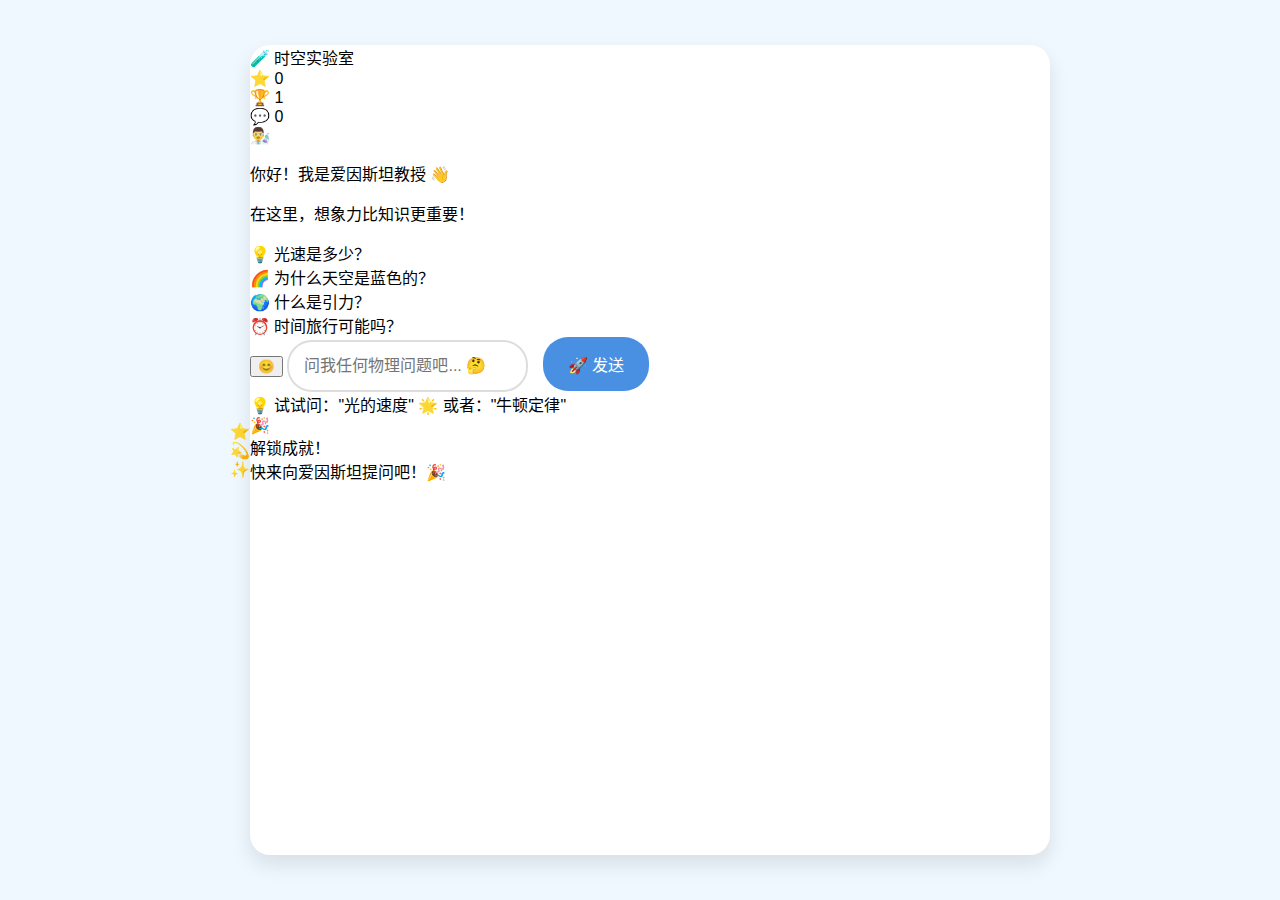
<file: templates/index.html>
<!DOCTYPE html>
<html lang="zh-CN">
<head>
    <meta charset="UTF-8">
    <meta name="viewport" content="width=device-width, initial-scale=1.0">
    <title>爱因斯坦的时空实验室 🚀</title>
    <link rel="stylesheet" href="/static/style.css">
</head>
<body>
    <!-- 背景动画元素 -->
    <div class="bg-animations">
        <div class="floating-particle"></div>
        <div class="floating-particle"></div>
        <div class="floating-particle"></div>
        <div class="floating-star">⭐</div>
        <div class="floating-star">💫</div>
        <div class="floating-star">✨</div>
    </div>

    <div class="container">
        <!-- 顶部导航栏 -->
        <div class="nav-bar">
            <div class="logo">
                <span class="logo-icon">🧪</span>
                <span class="logo-text">时空实验室</span>
            </div>
            <div class="user-stats">
                <div class="stat-item">
                    <span class="stat-icon">⭐</span>
                    <span id="points">0</span>
                </div>
                <div class="stat-item">
                    <span class="stat-icon">🏆</span>
                    <span id="level">1</span>
                </div>
                <div class="stat-item">
                    <span class="stat-icon">💬</span>
                    <span id="question-count">0</span>
                </div>
            </div>
        </div>

        <!-- 主聊天区域 -->
        <div class="chat-container">
            <!-- 爱因斯坦头像和欢迎区 -->
            <div class="einstein-section">
                <div class="einstein-avatar">
                    <div class="avatar-circle">
                        <span class="avatar-emoji">👨‍🔬</span>
                    </div>
                    <div class="avatar-status online"></div>
                </div>
                <div class="welcome-bubble">
                    <p class="welcome-text">你好！我是爱因斯坦教授 👋</p>
                    <p class="welcome-subtext">在这里，想象力比知识更重要！</p>
                </div>
            </div>

            <!-- 聊天消息区域 -->
            <div class="chat-messages" id="chat-messages">
                <!-- 初始提示卡片 -->
                <div class="tip-cards">
                    <div class="tip-card" onclick="askQuestion('光速是多少？')">
                        <span class="tip-icon">💡</span>
                        <span>光速是多少？</span>
                    </div>
                    <div class="tip-card" onclick="askQuestion('为什么天空是蓝色的？')">
                        <span class="tip-icon">🌈</span>
                        <span>为什么天空是蓝色的？</span>
                    </div>
                    <div class="tip-card" onclick="askQuestion('什么是引力？')">
                        <span class="tip-icon">🌍</span>
                        <span>什么是引力？</span>
                    </div>
                    <div class="tip-card" onclick="askQuestion('时间旅行可能吗？')">
                        <span class="tip-icon">⏰</span>
                        <span>时间旅行可能吗？</span>
                    </div>
                </div>
            </div>

            <!-- 输入区域 -->
            <div class="chat-input-area">
                <div class="input-container">
                    <button class="fun-button" id="emoji-btn" title="表情">😊</button>
                    <input
                        type="text"
                        id="user-input"
                        placeholder="问我任何物理问题吧... 🤔"
                        autocomplete="off"
                    >
                    <button class="send-button" id="send-button">
                        <span class="send-icon">🚀</span>
                        <span class="send-text">发送</span>
                    </button>
                </div>
                <div class="input-hints">
                    <span class="hint-item">💡 试试问："光的速度"</span>
                    <span class="hint-item">🌟 或者："牛顿定律"</span>
                </div>
            </div>
        </div>

        <!-- 成就弹窗 -->
        <div class="achievement-popup" id="achievement-popup">
            <div class="achievement-content">
                <div class="achievement-icon">🎉</div>
                <div class="achievement-title">解锁成就！</div>
                <div class="achievement-desc" id="achievement-desc"></div>
            </div>
        </div>
    </div>

    <!-- 加载动画 -->
    <div class="loading-overlay" id="loading-overlay" style="display: none;">
        <div class="loading-spinner">
            <div class="atom">
                <div class="electron"></div>
                <div class="electron"></div>
                <div class="electron"></div>
            </div>
            <p class="loading-text">爱因斯坦正在思考中...</p>
        </div>
    </div>

    <script src="/static/script.js"></script>
</body>
</html>
</file>
<file: static/style.css>
/* General body styling */
body {
    font-family: 'Comic Sans MS', cursive, sans-serif;
    background-color: #f0f8ff; /* Light blue background */
    margin: 0;
    display: flex;
    justify-content: center;
    align-items: center;
    height: 100vh;
}

/* Main container for the chat application */
.container {
    width: 90%;
    max-width: 800px;
    height: 90vh;
    background-color: #ffffff;
    border-radius: 20px;
    box-shadow: 0 10px 20px rgba(0, 0, 0, 0.1);
    display: flex;
    flex-direction: column;
    overflow: hidden;
}

/* Header section with title and avatar */
.header {
    display: flex;
    align-items: center;
    padding: 20px;
    background-color: #4a90e2; /* Bright blue header */
    color: white;
    border-bottom: 2px solid #357abd;
}

.avatar {
    width: 80px;
    height: 80px;
    border-radius: 50%;
    border: 3px solid white;
    margin-right: 20px;
}

.header h1 {
    font-size: 28px;
    margin: 0;
}

/* Chat window where messages are displayed */
.chat-window {
    flex-grow: 1;
    display: flex;
    flex-direction: column;
    padding: 20px;
    overflow-y: auto; /* Allows scrolling through messages */
}

/* Styling for the messages container */
.chat-messages {
    flex-grow: 1;
    display: flex;
    flex-direction: column;
    gap: 15px; /* Space between messages */
}

/* Individual message styling */
.message {
    display: flex;
    align-items: flex-start;
    max-width: 80%;
    padding: 15px;
    border-radius: 15px;
    line-height: 1.5;
}

/* User's message styling */
.user-message {
    background-color: #dcf8c6; /* Light green for user messages */
    align-self: flex-end; /* Align user messages to the right */
    border-bottom-right-radius: 0;
}

/* Bot's message styling */
.bot-message {
    background-color: #f1f0f0; /* Light grey for bot messages */
    align-self: flex-start; /* Align bot messages to the left */
    border-bottom-left-radius: 0;
}

/* Input area for typing messages */
.chat-input {
    display: flex;
    padding: 20px;
    border-top: 2px solid #eeeeee;
}

#user-input {
    flex-grow: 1;
    padding: 15px;
    border: 2px solid #dddddd;
    border-radius: 25px;
    font-size: 16px;
    outline: none; /* Remove default focus outline */
    transition: border-color 0.3s;
}

#user-input:focus {
    border-color: #4a90e2; /* Highlight input field on focus */
}

#send-button {
    padding: 15px 25px;
    margin-left: 10px;
    background-color: #4a90e2; /* Blue send button */
    color: white;
    border: none;
    border-radius: 25px;
    font-size: 16px;
    cursor: pointer;
    transition: background-color 0.3s;
}

#send-button:hover {
    background-color: #357abd; /* Darker blue on hover */
}
</file>
